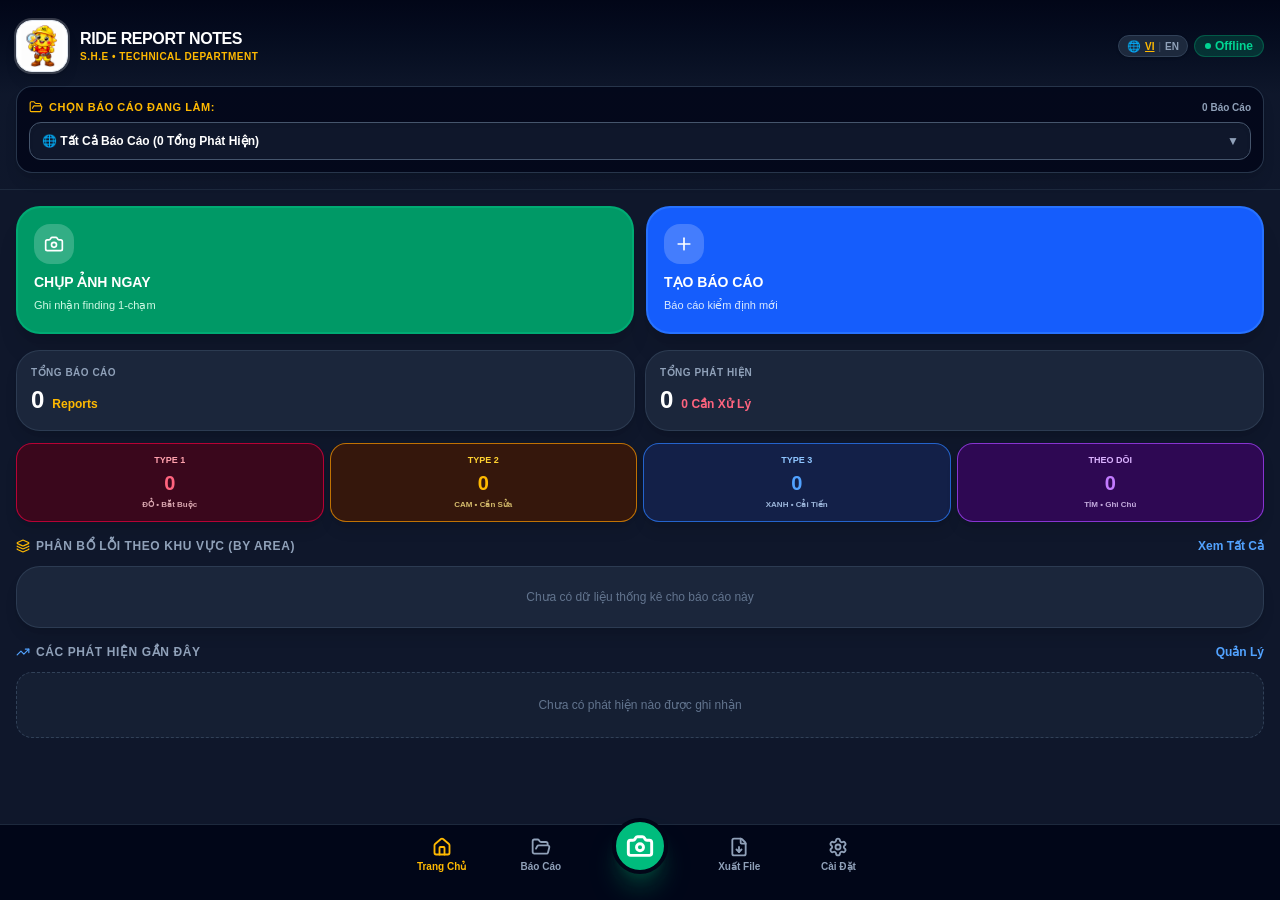
<file: index.html>
<!doctype html>
<html lang="vi">
  <head>
    <meta charset="UTF-8" />
    <meta name="viewport" content="width=device-width, initial-scale=1.0, maximum-scale=1.0, user-scalable=no, viewport-fit=cover" />
    <meta name="theme-color" content="#0F172A" />
    <meta name="mobile-web-app-capable" content="yes" />
    <meta name="apple-mobile-web-app-capable" content="yes" />
    <meta name="apple-mobile-web-app-status-bar-style" content="black-translucent" />
    <meta name="apple-mobile-web-app-title" content="RideReport" />
    <link rel="icon" type="image/png" href="./assets/favicon-BKmVCxLy.png" />
    <link rel="shortcut icon" type="image/png" href="./assets/favicon-BKmVCxLy.png" />
    <link rel="apple-touch-icon" href="./assets/apple-touch-icon-CGCO4KRv.png" />
    <link rel="manifest" href="./manifest.json" />
    <title>Ride Report Notes - S.H.E Technical Department</title>
    <script type="module" crossorigin src="./assets/index-B5br-trA.js"></script>
    <link rel="stylesheet" crossorigin href="./assets/index-BJxR2qXK.css">
  </head>
  <body class="bg-slate-950 text-slate-100 antialiased select-none selection:bg-amber-500 selection:text-slate-950">
    <div id="root"></div>
    <script>
      // Fallback: Nếu không tải được bundle assets (do chưa upload folder assets), tự động chuyển sang file HTML độc lập
      window.addEventListener('error', function(e) {
        if (e.target && (e.target.src || '').includes('assets')) {
          const isIOS = /iPad|iPhone|iPod/.test(navigator.userAgent);
          window.location.replace(isIOS ? './ride-report-ios.html' : './ride-report-android.html');
        }
      }, true);
      // Timeout fallback nếu sau 2.5s mà root vẫn chưa render
      setTimeout(function() {
        var root = document.getElementById('root');
        if (root && root.children.length === 0) {
          var isIOS = /iPad|iPhone|iPod/.test(navigator.userAgent);
          window.location.replace(isIOS ? './ride-report-ios.html' : './ride-report-android.html');
        }
      }, 2500);
    </script>
    <script>
      if ('serviceWorker' in navigator) {
        window.addEventListener('load', () => {
          navigator.serviceWorker.register('./service-worker.js')
            .then(reg => console.log('PWA ServiceWorker registered:', reg.scope))
            .catch(err => console.log('ServiceWorker registration failed:', err));
        });
      }
    </script>
  </body>
</html>
</file>
